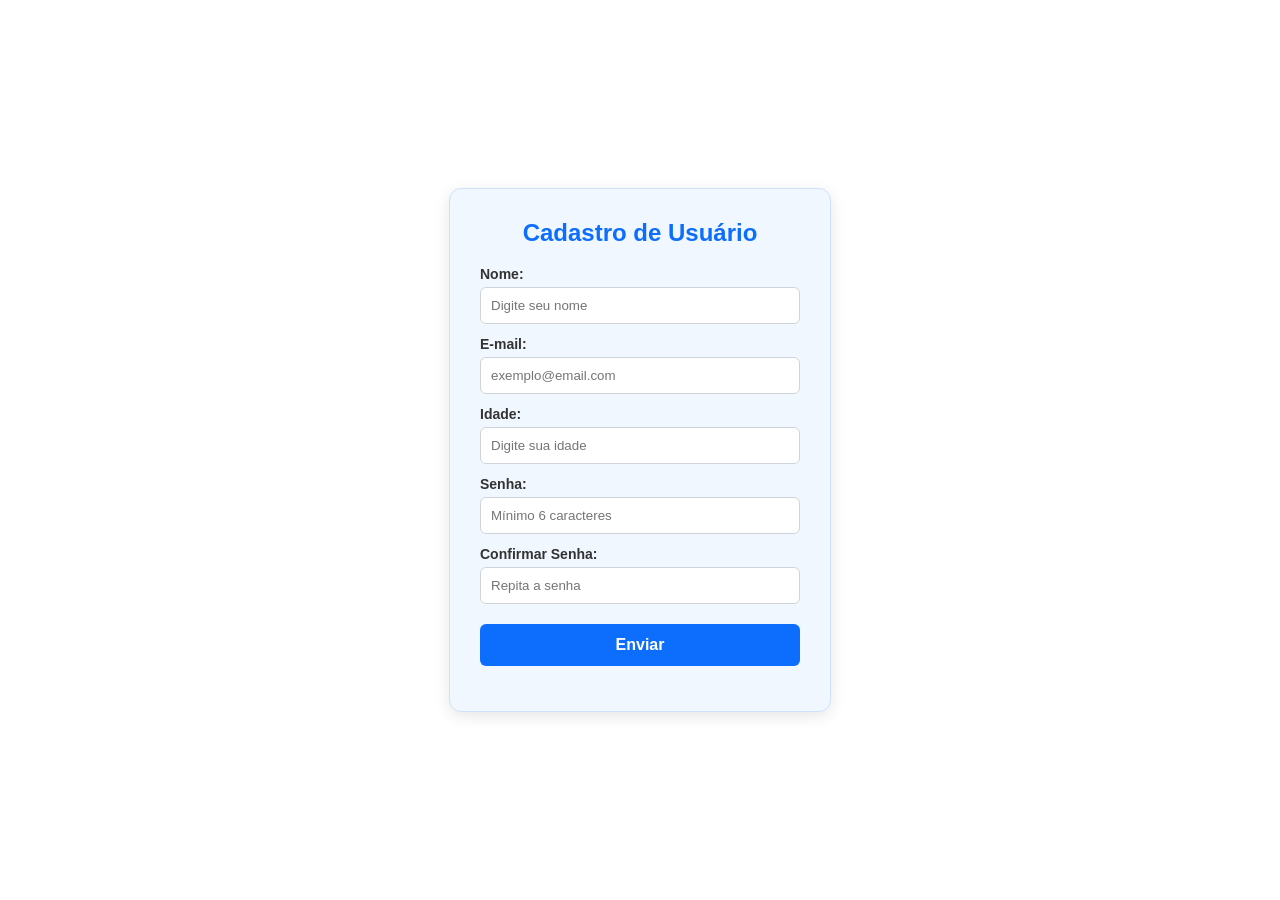
<file: Aula_remota-18_11/index.html>
<!DOCTYPE html>
<html lang="pt-BR">
<head>
    <meta charset="UTF-8">
    <meta name="viewport" content="width=device-width, initial-scale=1.0">
    <title>Formulário com Validação</title>
    <link rel="stylesheet" href="style.css">
</head>
<body>

    <div class="container">
        <h2>Cadastro de Usuário</h2>
        
        <form id="meuFormulario" novalidate>
            <label for="nome">Nome:</label>
            <input type="text" id="nome" placeholder="Digite seu nome">

            <label for="email">E-mail:</label>
            <input type="email" id="email" placeholder="exemplo@email.com">

            <label for="idade">Idade:</label>
            <input type="number" id="idade" placeholder="Digite sua idade">

            <label for="senha">Senha:</label>
            <input type="password" id="senha" placeholder="Mínimo 6 caracteres">

            <label for="confirmarSenha">Confirmar Senha:</label>
            <input type="password" id="confirmarSenha" placeholder="Repita a senha">

            <button type="submit">Enviar</button>
        </form>
        <p id="mensagem"></p>
    </div>

    <script src="script.js"></script>
</body>
</html>
</file>
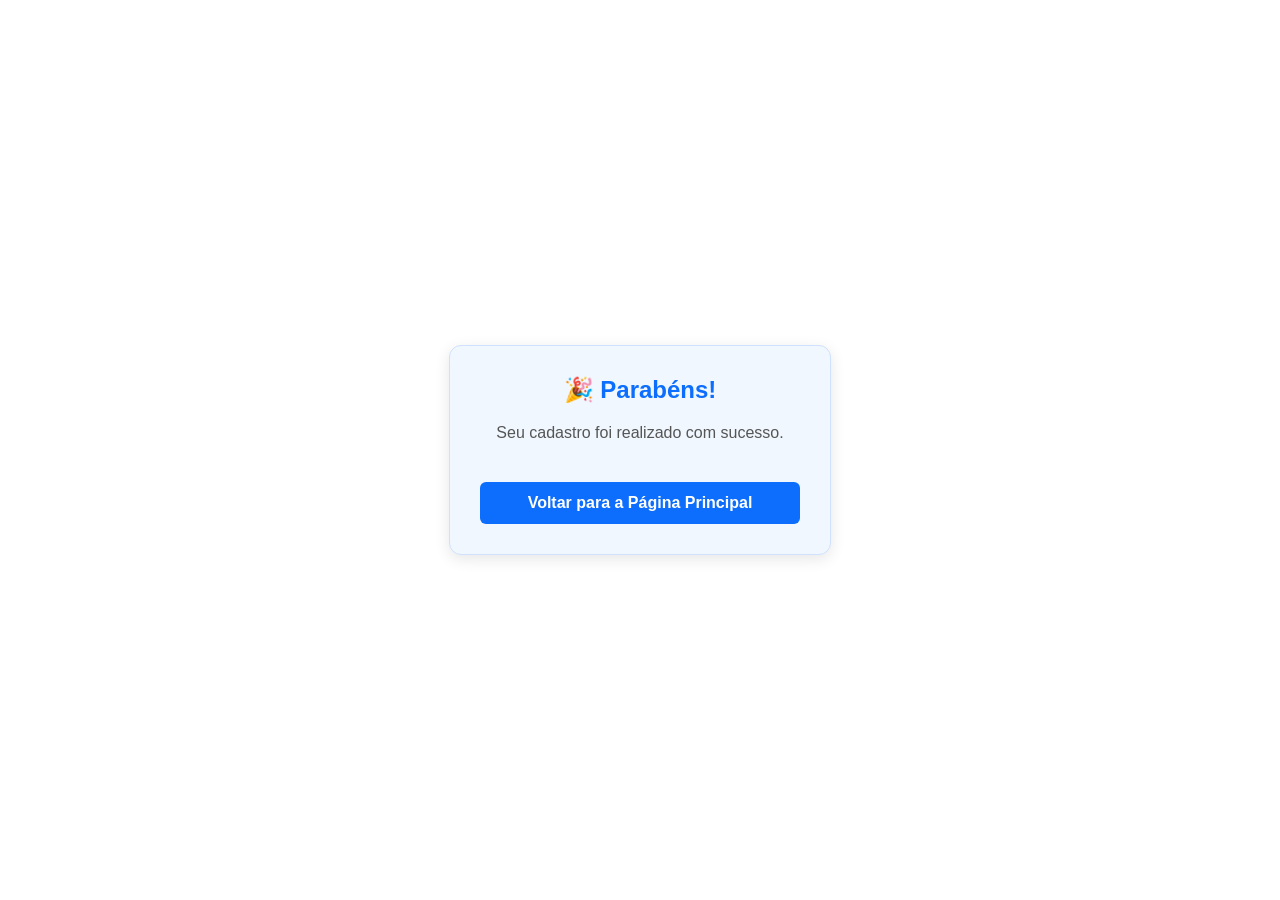
<file: Aula_remota-18_11/sucesso.html>
<!DOCTYPE html>
<html lang="pt-BR">
<head>
    <meta charset="UTF-8">
    <meta name="viewport" content="width=device-width, initial-scale=1.0">
    <title>Sucesso!</title>
    <link rel="stylesheet" href="style.css">
</head>
<body>

    <div class="container">
        <h2>🎉 Parabéns!</h2>
        <p style="color: #555; margin: 20px 0;">Seu cadastro foi realizado com sucesso.</p>
        <button onclick="window.location.href='index.html'">Voltar para a Página Principal</button>
    </div>

</body>
</html>
</file>
<file: Aula_remota-18_11/style.css>
:root {
    color-scheme: light;
}

body {
    font-family: Arial, sans-serif;
    background-color: #ffffff;
    display: flex;
    justify-content: center;
    align-items: center;
    height: 100vh;
    margin: 0;
}

.container {
    background-color: #f0f7ff;
    padding: 30px;
    border-radius: 12px;
    box-shadow: 0 4px 15px rgba(0, 0, 0, 0.1);
    width: 320px;
    text-align: center;
    border: 1px solid #d0e1fd;
}

h2 {
    color: #0d6efd;
    margin-top: 0;
}

label {
    display: block;
    margin-top: 12px;
    font-size: 14px;
    color: #333;
    text-align: left;
    font-weight: bold;
}

input {
    width: 100%;
    padding: 10px;
    margin-top: 5px;
    border: 1px solid #ced4da;
    border-radius: 6px;
    box-sizing: border-box;
    background-color: #ffffff;
    color: #000;
    outline: none;
}

input:focus {
    border-color: #0d6efd;
}

button {
    width: 100%;
    padding: 12px;
    margin-top: 20px;
    background-color: #0d6efd;
    color: white;
    border: none;
    border-radius: 6px;
    font-size: 16px;
    cursor: pointer;
    font-weight: bold;
}

button:hover {
    background-color: #0b5ed7;
}

#mensagem {
    margin-top: 15px;
    font-weight: bold;
    font-size: 14px;
}
</file>
